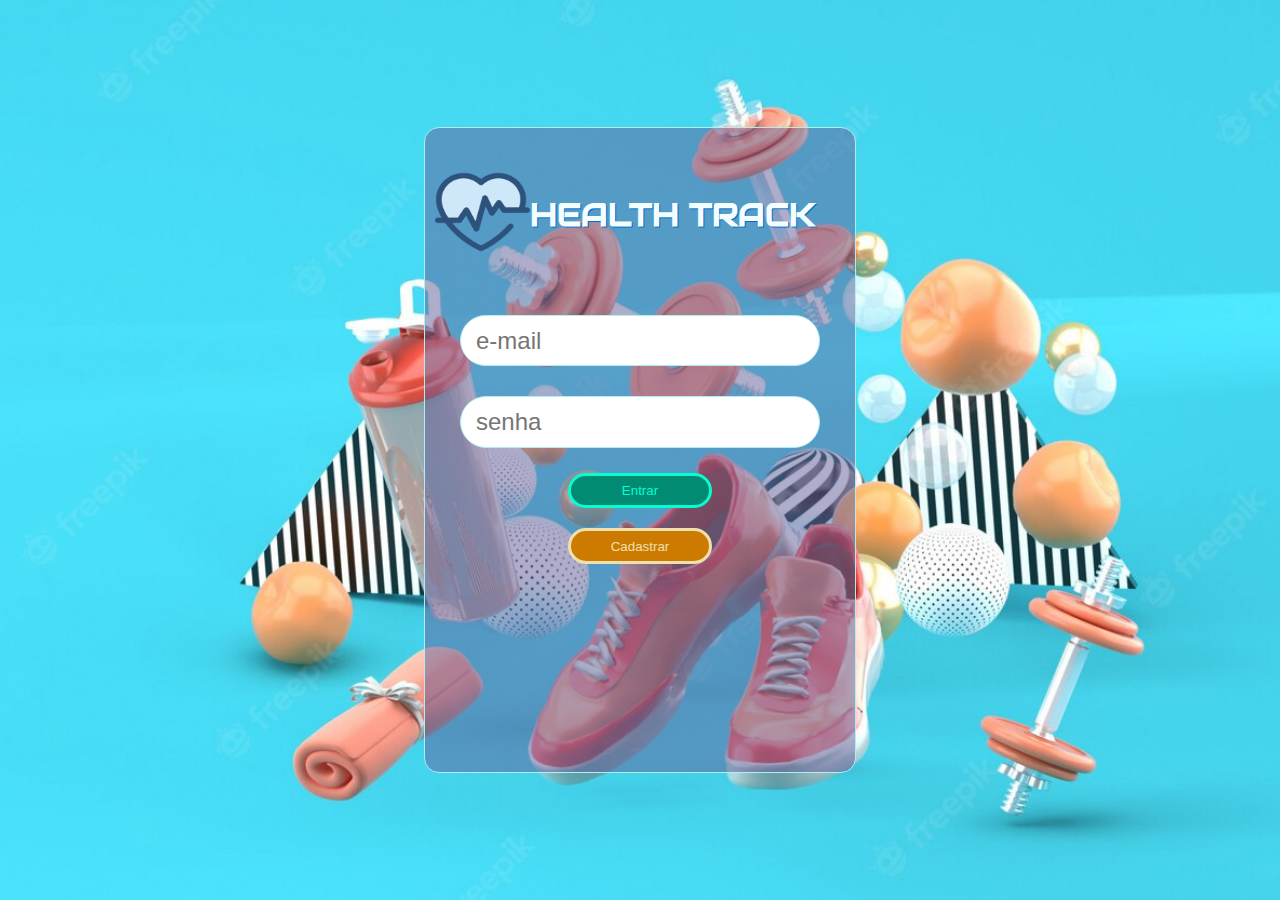
<file: index.html>
<!DOCTYPE html>
<html lang="pt-BR">
<head>
    <meta charset="UTF-8">
    <meta name="viewport" content="width=device-width, initial-scale=1.0">
    <link rel="stylesheet" href="front-end/assets/style.css">
    <title>Health Track</title>
</head>
<body>
    <main>
        <div id="background">
            <div class="container-viewport">
                <div id="container-box1">
                    <section id="logo-section">
                        <figure>
                            <a href="index.html"><img src="front-end/assets/images/pulso.png" alt="Desenho de um coração com linha de pulso"></a>
                        </figure>
                        <a href="index.html"><h1>HEALTH TRACK</h1></a>
                    </section>
                    <section id="account-section">
                        <input type="text" name="e-mail" id="e-mail" placeholder="e-mail" class="text-input">
                        <input type="password" name="password" id="password" placeholder="senha" class="text-input">
                        <div class="login-screen-button">
                            <a href="front-end/html/profile.html">
                                <button type="button" class="button-input ok">Entrar</button>
                            </a>
                        </div>
                        <div class="login-screen-button">
                            <a href="front-end/html/singup.html">
                                <button type="button" class="button-input cadastro">Cadastrar</button>
                            </a>
                        </div>
                    </section>
                </div>
            </div>
        </div>
    </main>
</body>
</html>
</file>
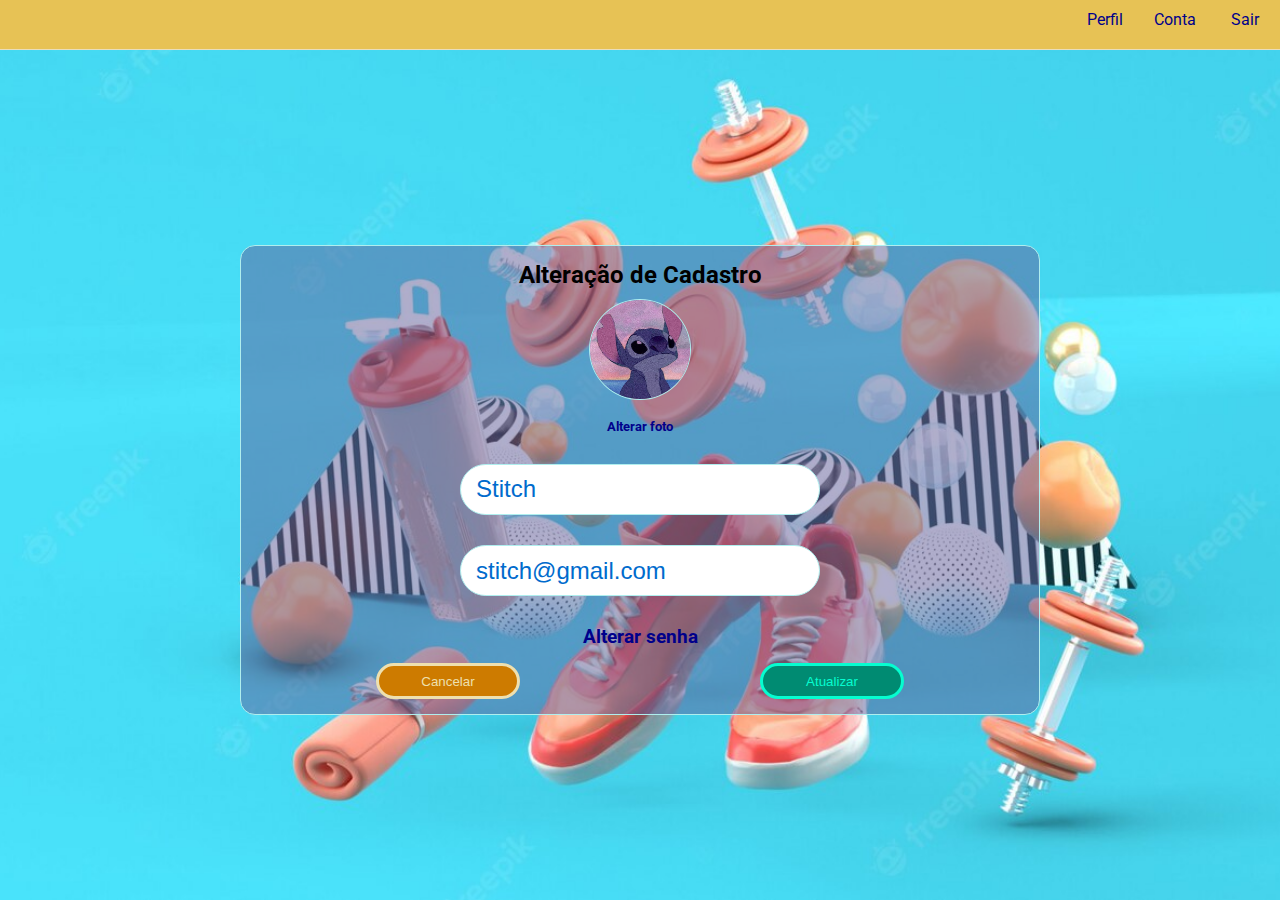
<file: front-end/html/account.html>
<!DOCTYPE html>
<html lang="pt-BR">
<head>
    <meta charset="UTF-8">
    <meta name="viewport" content="width=device-width, initial-scale=1.0">
    <link rel="stylesheet" href="../assets/style.css">
    <title>Health Track</title>
</head>
<body>
    <main>
        <div id="background">
            <div class="container-viewport">
                <div class="header">
                    <div class="header-menu">
                        <nav>
                            <ul>
                                <li>Menu
                                    <ul>
                                        <a href="profile.html"><li>Perfil</li></a>
                                        <a href="account.html"><li>Conta</li></a>
                                        <a href="../../index.html"><li>Sair</li></a>
                                    </ul>
                                </li>
                            </ul>
                        </nav>
                    </div>
                    <div class="header-menu-desk">
                        <nav>
                             <ul>
                                <a href="../../index.html"><li>Sair</li></a>
                                <a href="account.html"><li>Conta</li></a>
                                <a href="profile.html"><li>Perfil</li></a>
                            </ul>
                        </nav>
                    </div>
                </div>
                <div class="container-profile">
                    <h2>Alteração de Cadastro</h2>
                    <div class="perfil-container">
                        <figure>
                            <img src="../assets/images/1d4d69c694c8ba1034c0e9552f457ecf.jpg" alt="Foto de perfil">
                        </figure>
                        <a href=""><h5>Alterar foto</h5></a>
                    </div>
                    <form id="singup-section">
                        <input type="text" name="nome" id="nome" placeholder="digite seu nome" value="Stitch" class="text-input">
                        <input type="email" name="email" id="email" placeholder="digite seu e-mail" value="stitch@gmail.com" class="text-input">
                    </form>
                    <a href="#"><h3>Alterar senha</h3></a>
                        <div class="button-section">
                            <a href="profile.html" class="a-button-input-cancel">
                                <button type="button" class="button-input cancel">Cancelar</button>
                            </a>
                            <a href="profile.html" class="a-button-input-ok">
                                <button type="submit" class="button-input ok">Atualizar</button>
                            </a>
                        </div>
                </div>
            </div>
        </div>
    </main>
</body>
</html>
</file>
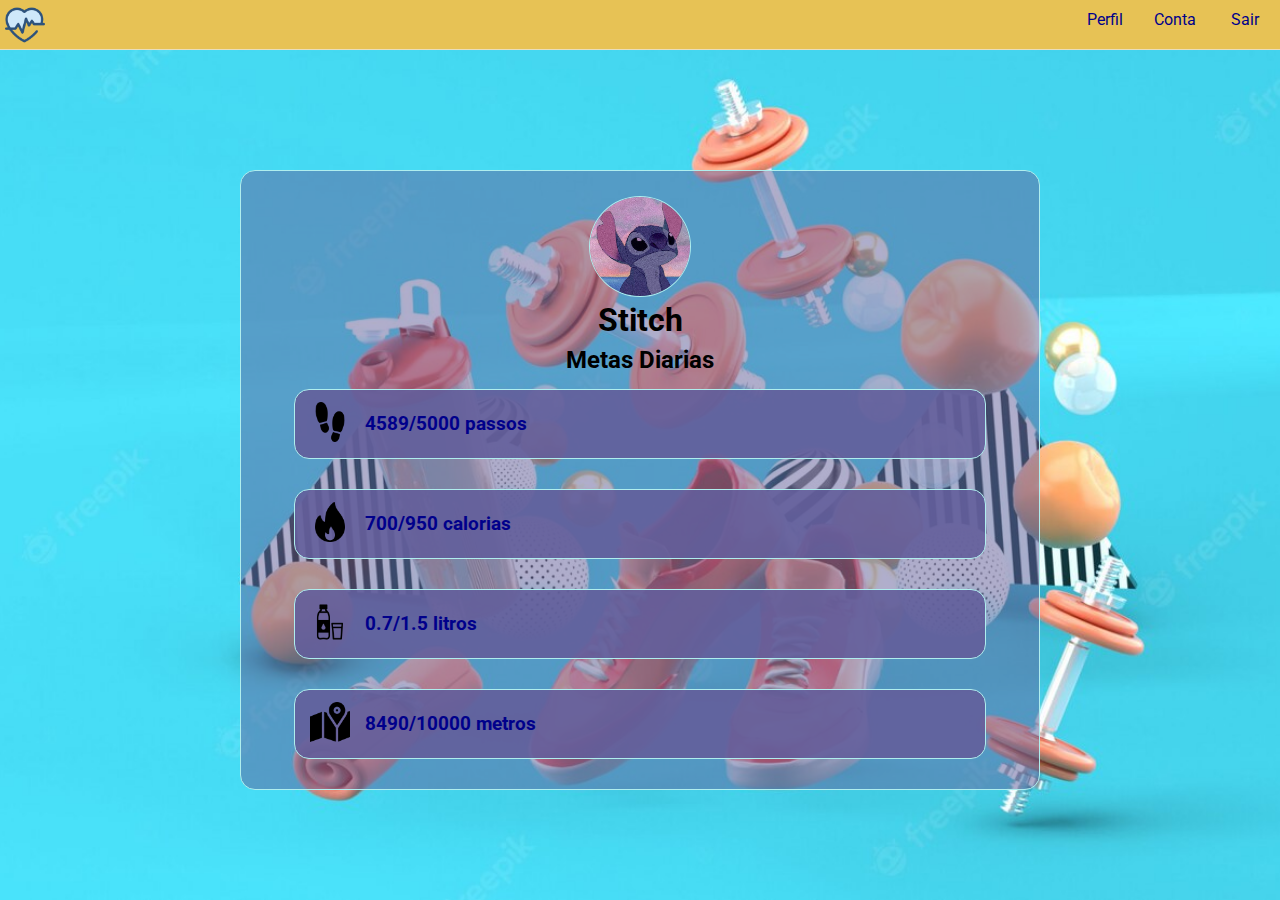
<file: front-end/html/profile.html>
<!DOCTYPE html>
<html lang="pt-BR">
<head>
    <meta charset="UTF-8">
    <meta name="viewport" content="width=device-width, initial-scale=1.0">
    <link rel="stylesheet" href="../assets/style.css">
    <title>Health Track</title>
</head>
<body>
    <main>
        <div id="background">
            <div class="container-viewport">
                <div class="header">
                    <div class="logo-section-header">
                        <figure>
                            <a href="profile.html"><img src="../assets/images/pulso.png" alt="Desenho de um coração com linha de pulso"></a>
                        </figure>
                    </div>
                    <div class="header-menu">
                        <nav>
                            <ul>
                                <li>Menu
                                    <ul>
                                        <a href="profile.html"><li>Perfil</li></a>
                                        <a href="account.html"><li>Conta</li></a>
                                        <a href="../../index.html"><li>Sair</li></a>
                                    </ul>
                                </li>
                            </ul>
                        </nav>
                    </div>
                    <div class="header-menu-desk">
                        <nav>
                             <ul>
                                <a href="../../index.html"><li>Sair</li></a>
                                <a href="account.html"><li>Conta</li></a>
                                <a href="profile.html"><li>Perfil</li></a>
                            </ul>
                        </nav>
                    </div>
                </div>
                <div class="container-profile">
                    <div class="perfil-container">
                        <figure>
                            <img src="../assets/images/1d4d69c694c8ba1034c0e9552f457ecf.jpg" alt="Foto de perfil">
                        </figure>
                        <h1>Stitch</h1>
                    </div>
                    <div>
                        <h2>Metas Diarias</h2>
                    </div>
                    <div class="meta">
                         <figure>
                             <img src="../assets/icon/variante-da-silhueta-da-passo-a-passo.png" alt="Icone da funcionalidade conta passos">
                         </figure>
                         <h3>4589/5000 passos</h3>
                    </div>
                    <div class="meta">
                        <figure>
                            <img src="../assets/icon/fire.png" alt="Icone da funcionalidade calorias queimadas">
                        </figure>
                        <h3>700/950 calorias</h3>
                    </div>
                    <div class="meta">
                        <figure>
                            <img src="../assets/icon/garrafa-de-agua.png" alt="Icone da funcionalidade quantidade de água bebida">
                        </figure>
                        <h3>0.7/1.5 litros</h3>
                    </div>
                    <div class="meta">
                        <figure>
                            <img src="../assets/icon/mapa.png" alt="Icone da funcionalidade distância percorrida">
                        </figure>
                        <h3>8490/10000 metros</h3>
                    </div>
                </div>
            </div>
        </div>
    </main>
</body>
</html>
</file>
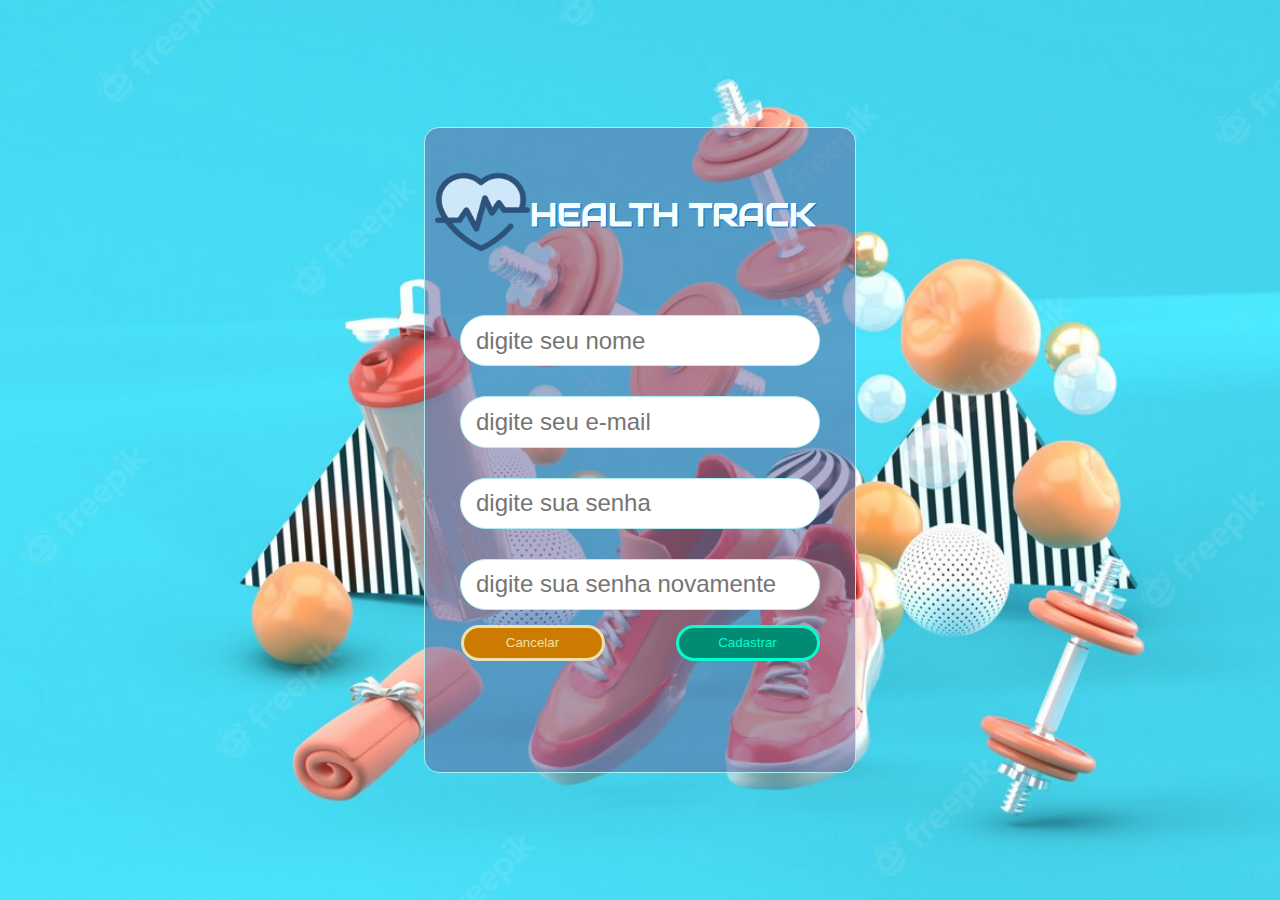
<file: front-end/html/singup.html>
<!DOCTYPE html>
<html lang="pt-BR">
<head>
    <meta charset="UTF-8">
    <meta name="viewport" content="width=device-width, initial-scale=1.0">
    <link rel="stylesheet" href="../assets/style.css">
    <title>Health Track</title>
</head>
<body>
    <main>
        <div id="background">
            <div class="container-viewport">
                <div id="container-box1">
                    <section id="logo-section">
                        <figure>
                            <a href="../../index.html"><img src="../assets/images/pulso.png" alt="Desenho de um coração com linha de pulso"></a>
                        </figure>
                        <a href="../../index.html"><h1>HEALTH TRACK</h1></a>
                    </section>
                    <form id="singup-section">
                        <input type="text" name="nome" id="nome" placeholder="digite seu nome" class="text-input">
                        <input type="email" name="email" id="email" placeholder="digite seu e-mail" class="text-input">
                        <input type="password" name="password" id="password" placeholder="digite sua senha" class="text-input">
                        <input type="password" name="password" id="password" placeholder="digite sua senha novamente" class="text-input">
                    </form>
                        <div class="button-section">
                            <a href="../../index.html" class="a-button-input-cancel">
                                <button type="button" class="button-input cancel">Cancelar</button>
                            </a>
                            <a href="../../index.html" class="a-button-input-ok">
                                <button type="submit" class="button-input ok">Cadastrar</button>
                            </a>
                        </div>
                </div>
            </div>
        </div>
    </main>
</body>
</html>
</file>
<file: front-end/assets/style.css>
@import url('https://fonts.googleapis.com/css2?family=Audiowide&family=Roboto:wght@300;500&display=swap');

:root {
    --logo: 'Audiowide';
    --text-font: 'Roboto';
}

*
{
   margin: 0;
   padding: 0; 
}

h1, h2, h3, h4, h5 {
    font-family: 'Roboto';
    text-align: center;

}

h3, h4, h5 {
    padding: 15px;
    color: darkblue;
}

#background {
    width: 100%;
    height: 100vh;
    background-image: url(images/haltere-tenis-toalha-rosa-entre-as-bolas-coloridas-no-azul-3d-rendem_179321-85.jpg);
    background-position: center center;
    background-size: cover;
    background-repeat: no-repeat;
}

.container-viewport {
    width: 1440px;
    display: flex;
    flex-direction: row;
    justify-content: center;
    align-items: center;
    width: 100%;
    height: 100vh;
}

#container-box1 {
    width: 335px;
    height: 512px;
    border-radius: 15px;
    border: 1px solid #AFEEEE;
    box-sizing: border-box;
    background-color: #635e9b81;
}

#logo-section {
display: flex;
align-items: center;
justify-content: flex-start;
}

#logo-section img {
 width: 94.92px;
 height: 90.07px;
 margin: 39px 0;
 margin-left: 10px;
}

#logo-section h1 {
    display: inline;
    font-family: var(--logo);
    color: #F4FEFF;
    text-shadow: 1px 1px #006BCD;
   }

a {
    text-decoration: none;
}

#account-section {
    display: grid;
    margin: 0 auto;
    bottom: 0;
}

.text-input {
    width: 279.19px;
    height: 40.6px;
    box-sizing: border-box;
    margin: 15px auto;
    border-radius: 50px;
    border: 1px solid #AFEEEE;
    padding: 0 15px;
    color: #006BCD;
}

.login-screen-button {
    margin: 10px auto; 
}

.button-input:hover {
    cursor: pointer;
    color: violet;
    border: solid violet;
}

.button-input {
    width: 111.66px;
    height: 28.42px;
    box-sizing: border-box;
    border-radius: 45px;
    border: 3px solid;
}

.ok {
    border-color: #06FDD0;
    background-color: #008B72;
    color: #06FDD0;
    text-align: center;
}

.cadastro {
    border-color: #EEE0AF;
    background-color: #CD7B00;
    color: #EEE0AF;
    text-align: center;
}

#singup-section {
    display: grid;
    margin: 0 auto;
    bottom: 0;
}

.button-section {
    display: grid;
}

.a-button-input-ok {
    grid-column-start: 2;
    margin: 0 auto;
}

.a-button-input-cancel {
    grid-column-start: 1;
    margin: 0 auto;
}

.cancel {
    border-color: #EEE0AF;
    background-color: #CD7B00;
    color: #EEE0AF;
    text-align: center;
}


/* profile */

.header {
    width: 100%;
    height: 50px;
    top: 0;
    position: absolute;
    display: grid;
    box-sizing: border-box;
    border-bottom: 1px solid #e9ddbb;
    align-content: space-between;
    background-color: #ebc150f8;

}

.logo-section-header {
    height: 50px;
    grid-column-start: 1
    
}

.logo-section-header img {
    width: 40px;
    padding-top: 5px;
    padding-left: 5px;
}

.header-menu {
    height: 50px;
    grid-column-start: 6
}

.header-menu ul {
    right: 0;
    height: 49px;
    box-sizing: border-box;

}

.header-menu ul li ul {
    height: 100vh;
    position: fixed;
    right: 0;
    width: 40%;
    border-top: 1px solid #e9ddbb;
    box-sizing: border-box;
    padding-top: 40px;
    background-color: #ebc150f8;
    display: none;
}

.header-menu ul li:hover ul {
    display: block;
}

li {
    width: 90%;
    margin: 10px auto;
    border-radius: 45px;
    font-family: 'Roboto';
    text-decoration: none;
    list-style: none;
    text-align: center;
    color: darkblue;
}

.header-menu-desk {
    display: none;
}

.container-profile {
    width: 90%;
    max-width: 800px;
    margin-top: 60px;
    display: grid;
    border-radius: 15px;
    border: 1px solid #AFEEEE;
    box-sizing: border-box;
    padding: 15px;
    background-color: #635e9b81;
}

.perfil-container {
    margin: 10px auto 0;
    height: 150px;
}

.perfil-container img {
    width: 100px;
    border-radius: 50%;
    border: 1px solid #AFEEEE;
}

.meta {
    width: 90%;
    height: 70px;
    margin: 15px auto;
    border-radius: 15px;
    display: flex;
    border: 1px solid #AFEEEE;
    box-sizing: border-box;
    background-color: #635e9be8;
}

.meta {
    align-items: center;
}

.meta img {
    width: 40px;
    margin-left: 15px;
}

@media (min-width: 475.2px)
{
    #container-box1 {
        width: 432px;
        height: 645.67px;
        border-radius: 15px;
        border: 1px solid #AFEEEE;
        box-sizing: border-box;
        background-color: #635e9b81;
    }

    .container-profile {
        max-width: 800px;
    }
    .text-input {
        width: 360px;
        height: 51.2px;
        box-sizing: border-box;
        border-radius: 50px;
        border: 1px solid #AFEEEE;
        padding: 0 15px;
        color: #006BCD;
        font-size: 24px;
    }

    #logo-section {
        display: flex;
        align-items: center;
        justify-content: flex-start;
        }
        
    #logo-section img {
        width: 94.92px;
        height: 90.07px;
        margin: 39px 0;
        margin-left: 10px;
        }
        
    #logo-section h1 {
        display: inline;
        font-size: 2em;
        font-family: var(--logo);
        color: #F4FEFF;
        text-shadow: 1px 1px #006BCD;
        }

    .button-input {
        width: 144px;
        height: 35.84px;
        box-sizing: border-box;
        border-radius: 45px;
        border: 3px solid;
    }
    
    .ok {
        border-color: #06FDD0;
        background-color: #008B72;
        color: #06FDD0;
        text-align: center;
    }
    
    .cancel {
        border-color: #EEE0AF;
        background-color: #CD7B00;
        color: #EEE0AF;
        text-align: center;
    }

    .header-menu {
        display: none;
    }

    .header-menu-desk {
        display: block;
        grid-column-start: 2;
    }

    .header-menu-desk ul {
        right: 0;
        height: 49px;
        box-sizing: border-box;
        display: flex;
        flex-direction: row-reverse;
        
    }

    .header-menu-desk ul a {
        width: 70px;

        list-style-type: none;

    }
}
</file>
